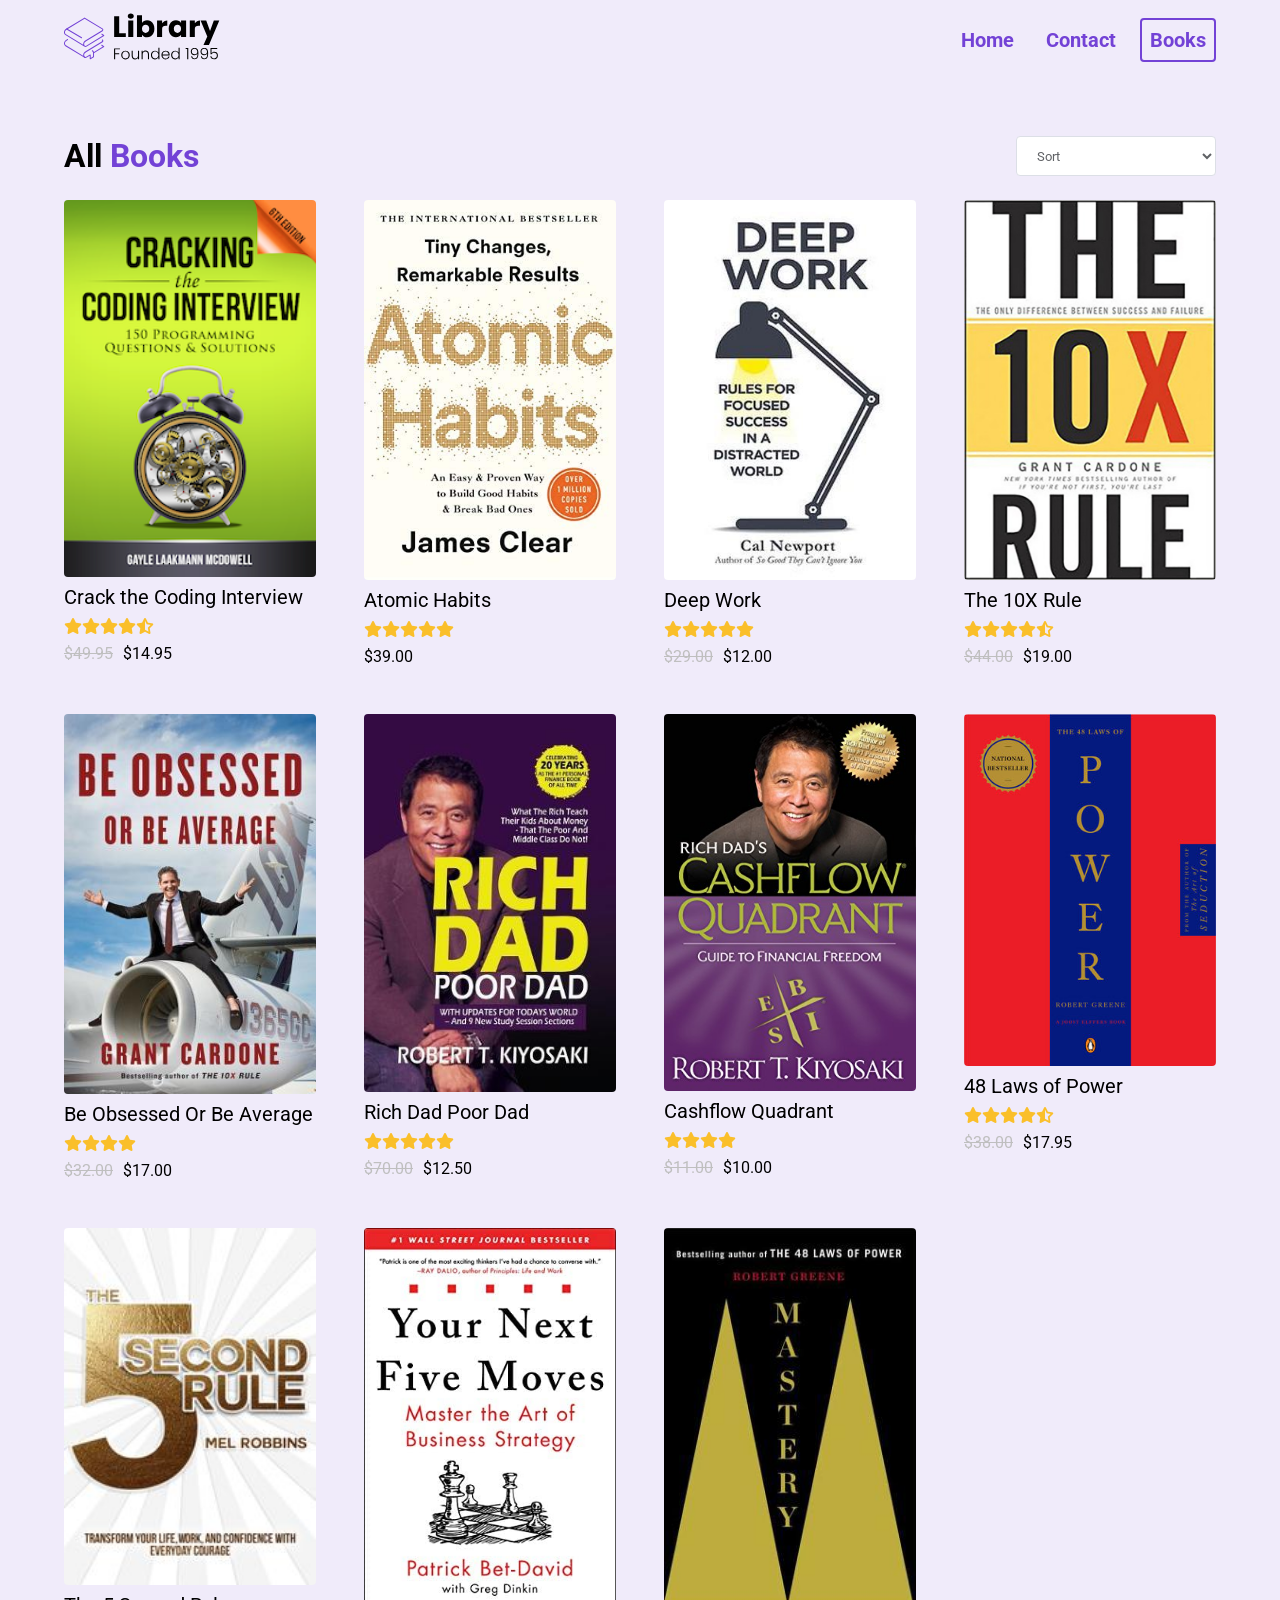
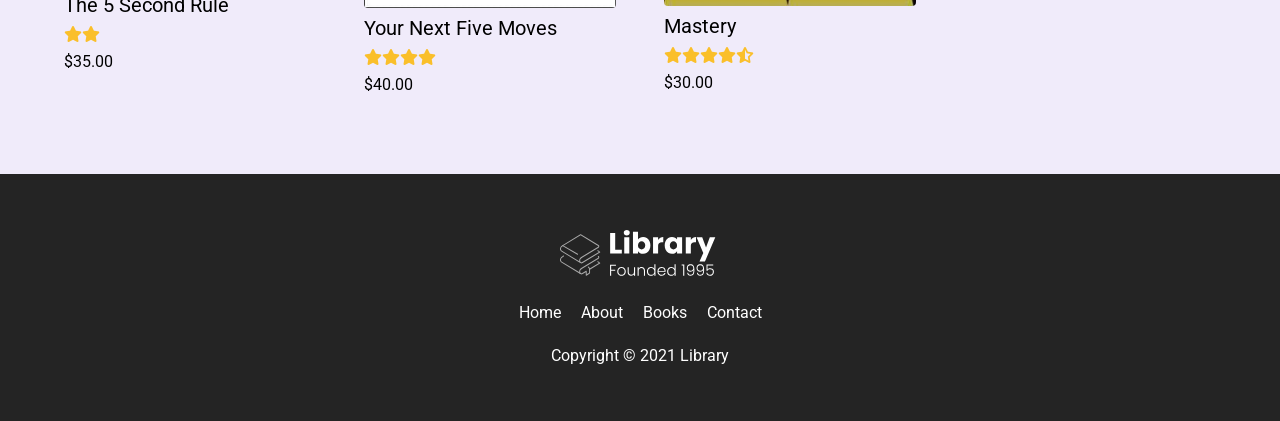
<file: books.html>
<!DOCTYPE html>
<html lang="en">

<head>
  <meta charset="UTF-8">
  <meta http-equiv="X-UA-Compatible" content="IE=edge">
  <meta name="viewport" content="width=device-width, initial-scale=1.0">
  <title>Library</title>
  <link rel="stylesheet" href="styles.css">
  <!-- UPDATE: using css version of font awesome so no need for kit -->
  <link rel="stylesheet" href="https://cdnjs.cloudflare.com/ajax/libs/font-awesome/6.4.0/css/all.min.css">
  <script src="index.js"></script>
  <script src="books.js"></script>
</head>

<body id="books__body">
  <section>
    <nav>
      <div class="nav__container">
        <img class="logo" src="assets/Library.svg" alt="">
        <ul class="nav__links">
          <li><a href="#" class="nav__link">Home</a></li>
          <li><a href="#" class="nav__link">Contact</a></li>
          <li><a href="#" class="nav__link nav__link--primary">Books</a></li>
        </ul>
        <button class="btn__menu" onclick="openMenu()">
          <i class="fas fa-bars"></i>
        </button>
        <div class="menu__backdrop" style="visibility: hidden;">
          <button class="btn__menu btn__menu--close" onclick="closeMenu()">
            <i class="fas fa-times"></i>
          </button>
          <ul class="menu__links">
            <li class="menu__list">
              <a href="#" class="menu__link" onclick="closeMenu()">Home</a>
            </li>
            <li class="menu__list">
              <a href="#features" class="menu__link" onclick="closeMenu()">Books</a>
            </li>
            <li class="menu__list">
              <a class="menu__link no-cursor" onclick="closeMenu()">Contacts</a>
            </li>
          </ul>
        </div>
      </div>
    </nav>
  </section>

  <main id="books__main">
    <section>
      <div class="container">
        <div class="row">
          <div class="books__header">
            <h2 class="section__title books__header--title">
              All <span class="purple">Books</span>
            </h2>
            <select id="filter" onchange="filterBooks(event)">
              <option value="" disabled selected>Sort</option>
              <option value="LOW_TO_HIGH">Price, Low to High</option>
              <option value="HIGH_TO_LOW">Price, High to Low</option>
              <option value="RATING">Rating</option>
            </select>
          </div>
          <div class="books">
            <i class="fa-solid fa-spinner books__loading--spinner"></i>
          </div>
        </div>
      </div>
    </section>
  </main>

  <footer>
    <div class="container">
      <div class="row row__column">
        <a href="#">
          <figure class="footer__logo">
            <img src="assets/Library.svg" class="footer__logo--img" alt="">
          </figure>
        </a>
        <div class="footer__list">
          <a href="#" class="footer__link">Home</a>
          <a class="footer__link no-cursor">About</a>
          <a href="#features" class="footer__link">Books</a>
          <a class="footer__link no-cursor">Contact</a>
        </div>
        <div class="footer__copyright">Copyright &copy; 2021 Library</div>
      </div>
    </div>
  </footer>
</body>

</html>
</file>
<file: styles.css>
@import url('https://fonts.googleapis.com/css2?family=Roboto:ital,wght@0,100..900;1,100..900&display=swap');
* {
  padding: 0;
  margin: 0;
  box-sizing: border-box;
  font-family: 'Roboto', sans-serif;
}

html {
  scroll-behavior: smooth;
}

body {
  max-width: 100vw;
  overflow-x: hidden;
}

nav {
  height: 80px;
  display: flex;
}

img {
  width: 100%;
  height: 100%;
  max-height: 50vh;
}

p {
  line-height: 1.5;
}

a {
  text-decoration: none;
}

a:hover {
  text-decoration: underline;
}

.nav__container {
  width: 100%;
  max-width: 1200px;
  padding: 0 24px;
  display: flex;
  justify-content: space-between;
  align-items: center;
  margin: 0 auto;
}

.header__description {
  display: flex;
  flex-direction: column;
  align-items: center;
}

.purple {
  color: #7342d6;
}

.logo {
  width: 160px;
}

ul {
  display: flex;
}

li {
  list-style-type: none;
}

.nav__link {
  margin-left: 16px;
  text-decoration: none;
  font-size: 20px;
  color: #7342d6;
  font-weight: bold;
  padding: 8px;
}

.nav__link:hover {
  text-decoration: underline;
}

.nav__link--primary {
  border: 2px solid #7342d6;
  border-radius: 4px;
}

.nav__link--primary:hover {
  text-decoration: none;
}

.btn__menu {
  background-color: transparent;
  font-size: 40px;
  text-align: center;
  border: none;
  color: #7342d6;
  display: none;
}

.menu__backdrop {
  position: absolute;
  background-color: #242424;
  top: 0;
  left: 0;
  right: 0;
  bottom: 0;
  z-index: 100;
  /* display: flex; */
  justify-content: center;
  align-items: center;
  transition: all 300ms ease;
  opacity: 0;
  visibility: hidden;
}

.menu--open .menu__backdrop {
  visibility: visible;
  opacity: 1;
}

.menu--open {
  max-height: 100vh;
  overflow-y: hidden;
}

.menu__links {
  display: flex;
  flex-direction: column;
  align-items: center;
}

.menu__list {
  padding: 32px 0;
}

.menu__link {
  font-size: 40px;
  color: white;
}

.btn__menu--close {
  position: absolute;
  right: 20px;
  top: 10px;
  padding: 8px;
  color: #fff;
}

/*

LANDING

*/

#landing {
  background-color: rgba(115, 66, 214, 0.1);
}

header {
  height: calc(100vh - 80px);
}

.header__container {
  padding-top: 24px;
  width: 100%;
  max-width: 720px;
  margin: 0 auto;
  height: 100%;
  display: flex;
  flex-direction: column;
  justify-content: space-around;
}

h1 {
  font-size: 56px;
  color: #7342d6;
  margin-bottom: 24px;
  text-align: center;
}

h2 {
  text-align: center;
  font-size: 32px;
  margin-bottom: 32px;
}

button {
  cursor: pointer;
}

button:active {
  transform: translateY(1px)
}

.btn {
  background-color: #7342d6;
  color: white;
  padding: 12px 24px;
  font-size: 20px;
  border-radius: 4px;
  border: none;
}

.header__img--wrapper {
  padding: 20px;
  z-index: 2;
}

.container {
  padding: 56px 0;
}

.row {
  width: 100%;
  max-width: 1200px;
  margin: 0 auto;
}

.row__column {
  display: flex;
  flex-direction: column;
  align-items: center;
}

.no-cursor {
  cursor: not-allowed;
}

/*

HIGHLIGHTS

*/

#highlights {
  position: relative;
  max-width: 100vw;
}

#highlights:after, 
#highlights:before {
  background: url(assets/wave.svg);
  content: "";
  position: absolute;
  left: 0;
  width: 101vw;
  height: 12vw;
  background-size: cover;
  background-repeat: no-repeat;
  z-index: 1;
}

#highlights:before {
  transform: translateY(-100%);
  top: 1px;
}

#highlights:after {
  transform: translateY(100%) rotate(180deg);
  bottom: 1px;
}

.highlight__wrapper {
  display: flex;
  flex-wrap: wrap;
}

.highlight {
  padding: 0 24px;
  width: calc(100% / 3);
  display: flex;
  align-items: center;
  flex-direction: column;
}

.highlight__para {
  text-align: center;
  max-width: 280px;
}

.highlight__img {
  border: 2px solid #7342d65d;
  color: #7342d6;
  width: 100px;
  height: 100px;
  display: flex;
  align-items: center;
  justify-content: center;
  border-radius: 4px;
  font-size: 32px;
  margin-bottom: 24px;
}

.highlight__subtitle {
  font-size: 20px;
  margin-bottom: 16px;
  text-align: center;
}

/*

FEATURES

*/

#features {
  padding-top: 8vw;
  background-color: rgba(115, 66, 214, 0.1);
}

.books {
  display: flex;
  flex-wrap: wrap;
}

.book {
  width: 25%;
  padding: 24px;
}

.book__img {
  max-height: 380px;
  transition: all 300ms ease;
  cursor: not-allowed;
}

.book__img--wrapper {
  margin-bottom: 8px;
  border-radius: 4px;
  overflow: hidden;
  display: flex;
}

.book:hover .book__img {
  transform: scale(1.03);
} 

.book__title {
  font-size: 20px;
  margin-bottom: 8px;
}

.book__title:hover {
  text-decoration: underline;
  cursor: not-allowed;
}

.book__ratings {
  margin-bottom: 8px;
  color: #fabf2a;
}

.book__price--normal {
  text-decoration: line-through;
  padding-right: 6px;
  color: #bfbfbf;
}

/*

EXPLORE

*/

#explore {
  background-color: rgba(115, 66, 214, 0.1);
}

/*

FOOTER

*/

footer {
  background-color: #242424;
}

.footer__logo {
  display: flex;
}

.footer__logo--img {
  width: 160px;
  filter: grayscale(1) invert(1);
}

.footer__link,
.footer__copyright {
  color: #fff;
}

.footer__list {
  margin: 20px 0 24px 0;
}

.footer__link {
  padding: 0 8px;
}

/* 
**

BOOKS PAGE

**
*/

#books__body {
  background-color: rgba(115, 66, 214, 0.1);
  display: flex;
  flex-direction: column;
  min-height: 100vh;
}

#books__main {
  flex: 1;
}

.books__header {
  display: flex;
  justify-content: space-between;
  align-items: center;
  padding: 0 24px;
}

.books__header--title {
  margin-bottom: 0;
}

select {
  background-color: #fff;
  border-radius: 4px;
  border: 1px solid #dcdfe6;
  color: #606266;
  height: 40px;
  line-height: 40px;
  outline: none;
  padding: 0 16px;
  width: 100%;
  max-width: 200px;
}

.books__loading {
  width: 100%;
  display: flex;
  align-items: center;
  justify-content: center;
  padding-top: 60px;
  font-size: 60px;
  color: #7342d6;
}

.books__loading--spinner {
  display: none !important;
}

.books__loading .books__loading--spinner {
  display: block !important;
}

.fa-spinner {
  animation: rotate 600ms infinite linear;
}

@keyframes rotate {
  0% {
    transform: rotate(0);
  }

  100% {
    transform: rotate(360deg);
  }
}

/* SMALL PHONES, TABLETS, LARGE SMARTPHONES */
@media (max-width: 768px) {
  .header__description {
    padding: 0 24px;
  }

  h1 {
    font-size: 40px;
  }

  h2 {
    font-size: 26px;
  }

  button {
    font-size: 18px;
  }

  .book {
    width: 50%;
  }
}

/* SMALL PHONES, LARGE SMARTPHONES */
@media (max-width: 550px) {
  .nav__links {
    display: none;
  }

  .btn__menu {
    display: block;
  }

  .highlight {
    width: 100%;
  }

  .highlight:not(:last-child) {
    margin-bottom: 24px;
  }
}
</file>
